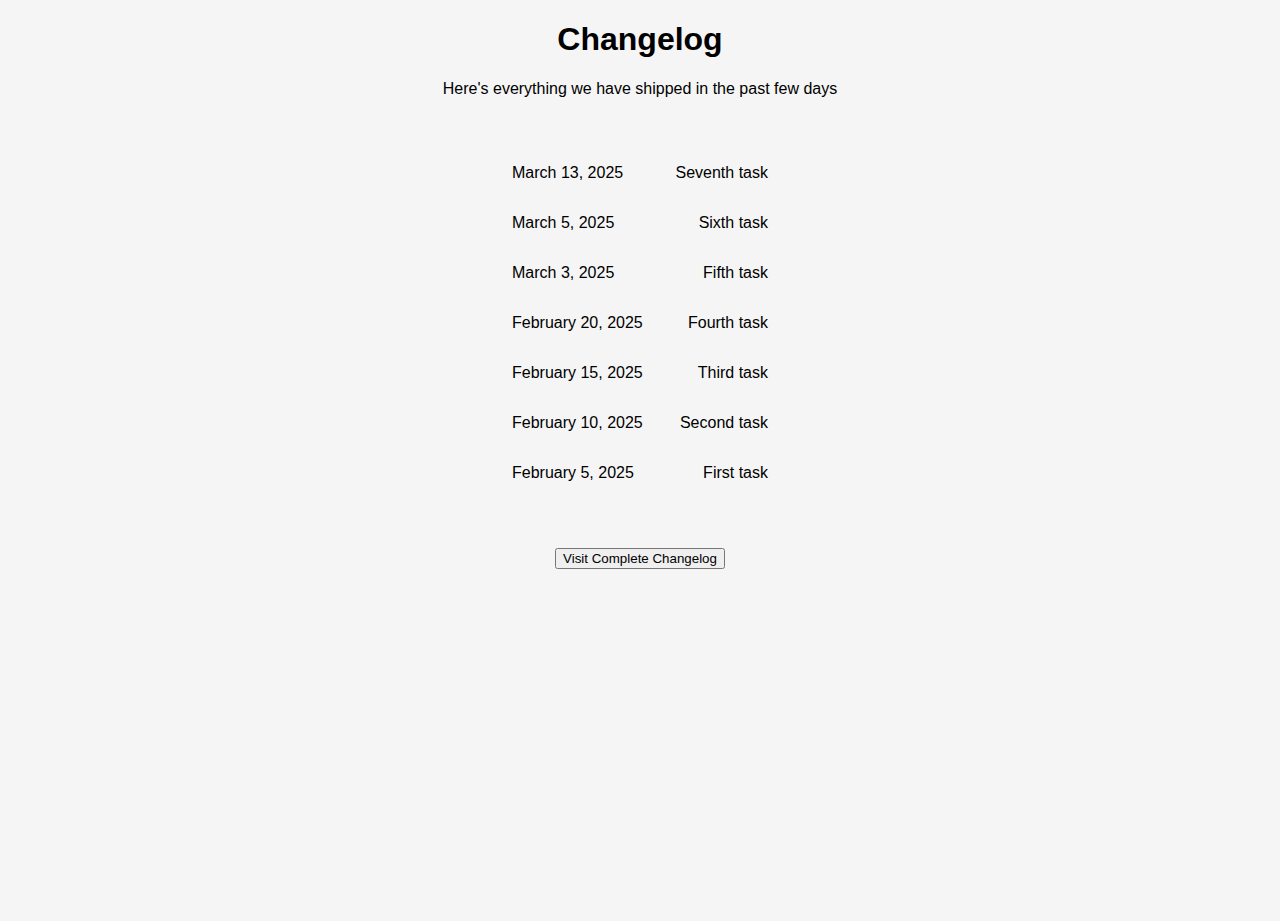
<file: Changelog Component/index.html>
<!DOCTYPE html>
<html lang="en">
<head>
  <meta charset="UTF-8">
  <meta name="viewport" content="width=device-width, initial-scale=1.0">
  <title>Changelog Component</title>
  <link rel="stylesheet" href="styles.css">
</head>
<body>
<section class="heading">
  <h1>Changelog</h1>
  <p>Here's everything we have shipped in the past few days</p>
</section>
<section class="tasks">
  <div>
    <p class="reg">March 13, 2025</p><p>Seventh task</p>
  </div>
    <div>
    <p class="reg">March 5, 2025</p><p>Sixth task</p>
    </div>
  <div>
    <p class="reg">March 3, 2025</p><p>Fifth task</p>
  </div>
  <div>
    <p class="reg">February 20, 2025</p><p>Fourth task</p>
  </div>
  <div>
    <p class="reg">February 15, 2025</p><p>Third task</p>
  </div>
  <div>
    <p class="reg">February 10, 2025</p><p>Second task</p>
  </div>
  <div>
    <p class="reg">February 5, 2025</p><p>First task</p>
  </div>
</section>
<section class="btn">
  <button>Visit Complete Changelog</button>
</section>
</body>
</html>
</file>
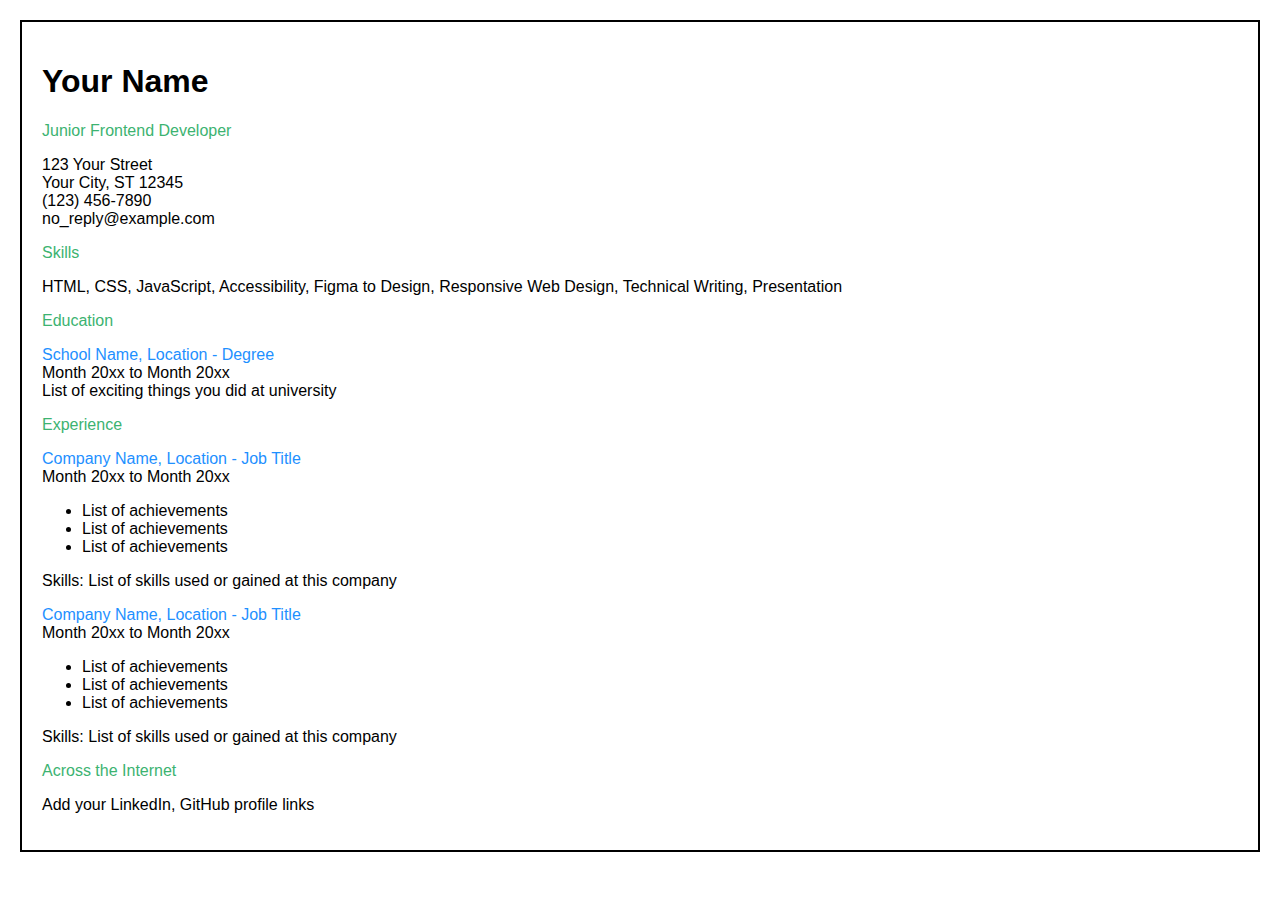
<file: Single-Page CV/index.html>
<!DOCTYPE html>
<head>
    <style>
        body{
            font-family: Arial, sans-serif;
            margin: 20px;
            padding:20px;
             border: 2px solid black;
        }
        span{
            color: mediumseagreen;
        }
        .blue{
            color: dodgerblue;
        }
    </style>
</head>
<body>
<h1>Your Name</h1>
<section>
    <span>Junior Frontend Developer</span>
    <p>
        123 Your Street<br>
        Your City, ST 12345<br>
        (123) 456-7890<br>
        no_reply@example.com
    </p>
</section>
<section>
    <span>Skills</span>
    <p>HTML, CSS, JavaScript, Accessibility, Figma to Design, Responsive Web Design, Technical Writing, Presentation</p>
</section>
<section>
    <span>Education</span>
    <p>
        <span class="blue">School Name, Location - Degree</span><br>
        Month 20xx to Month 20xx<br>
        List of exciting things you did at university
    </p>
</section>
<section>
    <span>Experience</span>
    <p>
        <span class="blue">Company Name, Location - Job Title</span><br>
        Month 20xx to Month 20xx<br>
    </p>
    <ul>
        <li>List of achievements</li>
        <li>List of achievements</li>
        <li>List of achievements</li>
    </ul>
    <p>Skills: List of skills used or gained at this company</p>
    <p>
        <span class="blue">Company Name, Location - Job Title</span><br>
        Month 20xx to Month 20xx<br>
    </p>
    <ul>
        <li>List of achievements</li>
        <li>List of achievements</li>
        <li>List of achievements</li>
    </ul>
    <p>Skills: List of skills used or gained at this company</p>
</section>
<section>
    <span>Across the Internet</span>
    <p>Add your LinkedIn, GitHub profile links</p>
</section>
</body>
</file>
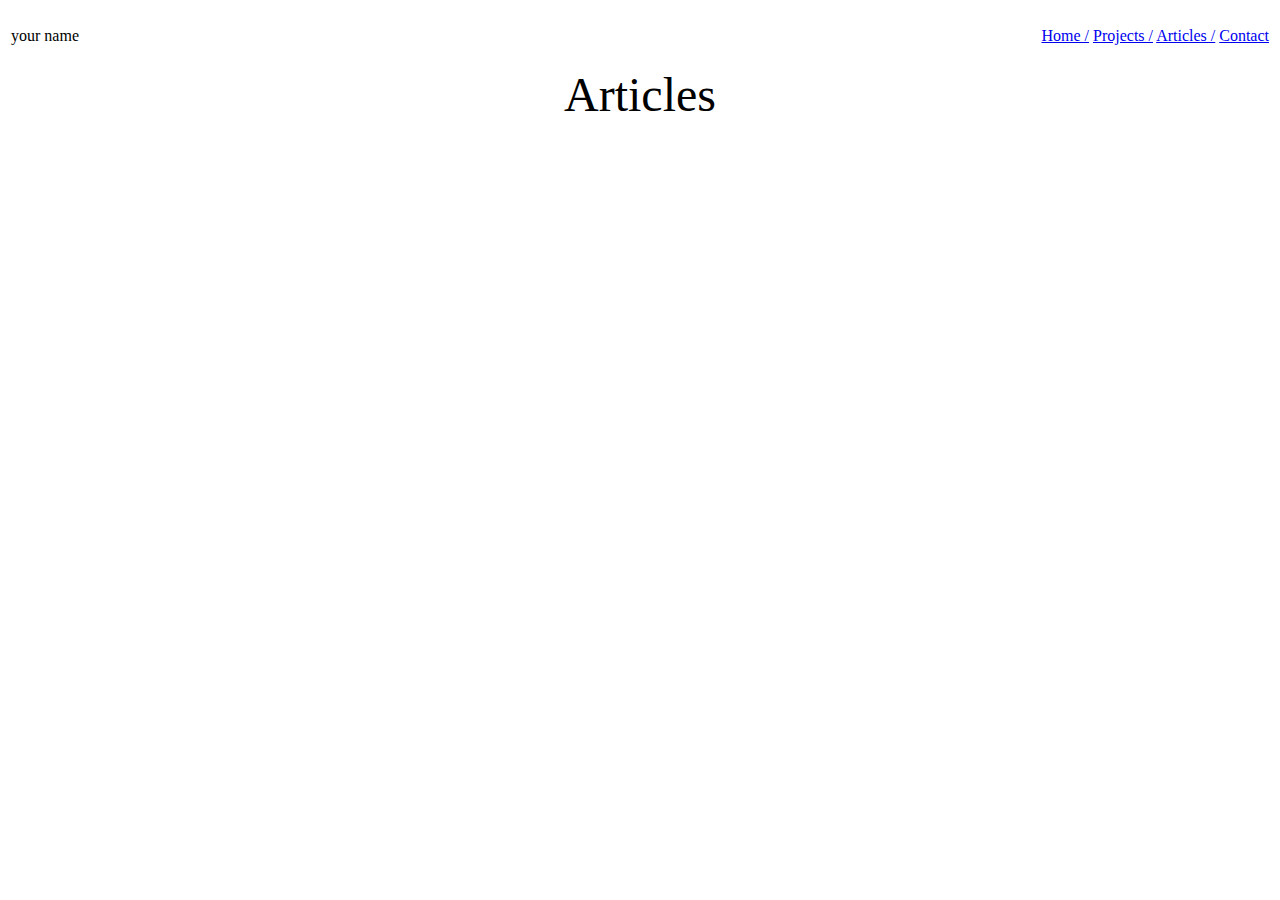
<file: Basic HTML Website/articles.html>
<!DOCTYPE html>
<html lang="en">
<head>
    <meta charset="UTF-8">
    <title>Title</title>
</head>
<body>

<table width="100%">
  <tr>
    <td align="left">
      <p>your name</p>
    </td>
    <td align="right">
      <a href="homepage.html">Home /</a>
      <a href="projects.html">Projects /</a>
      <a href="articles.html">Articles /</a>
      <a href="contact.html">Contact</a>
    </td>
  </tr>
</table>
<table width="100%" height="500%" style="border: none;">
  <tr>
    <td  align="center" valign="middle">
      <font face="Bradley Hand ITC" size="7">Articles</font>
    </td>
  </tr>
</table>
</body>
</html>
</file>
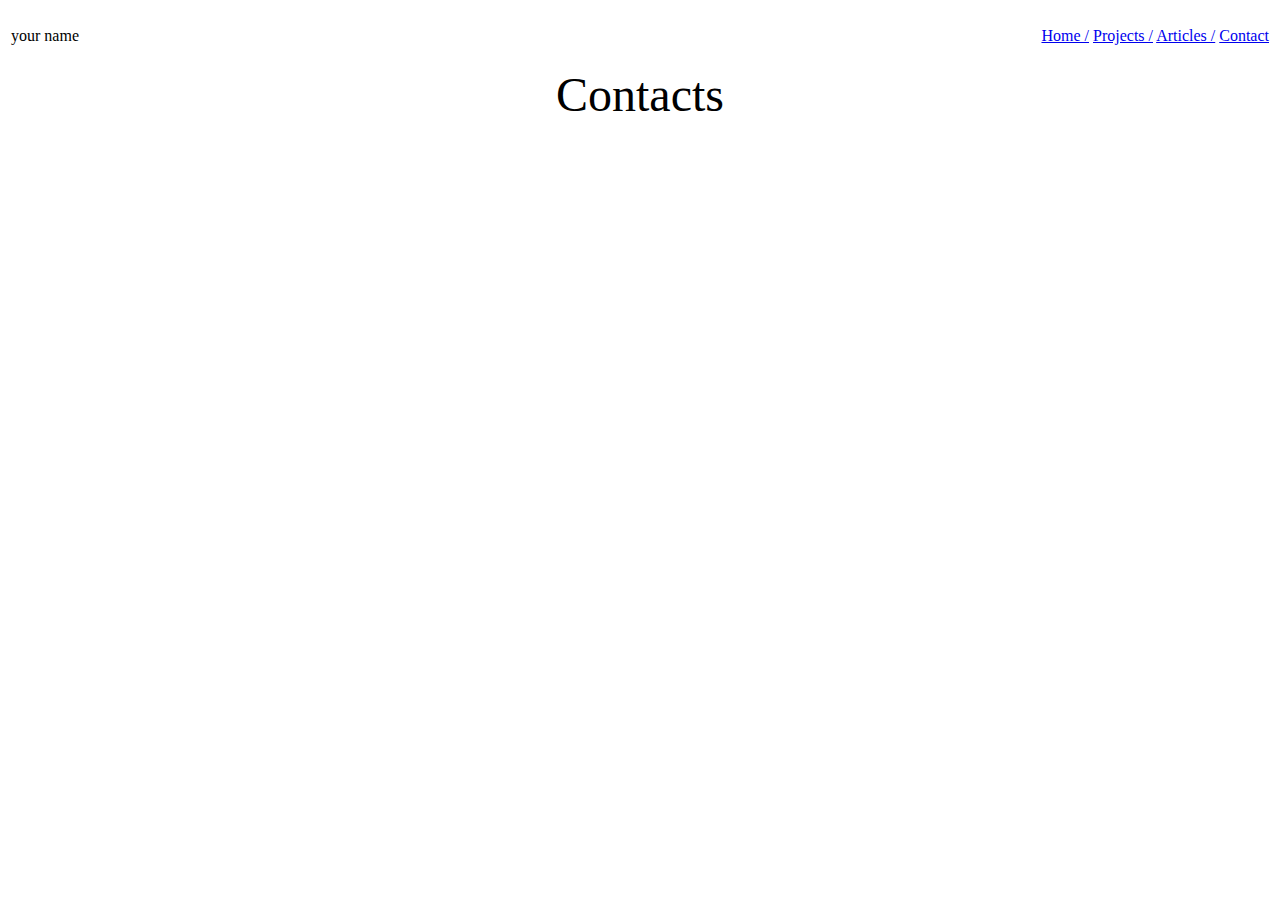
<file: Basic HTML Website/contact.html>
<!DOCTYPE html>
<html lang="en">
<head>
    <meta charset="UTF-8">
    <title>Title</title>
</head>
<body>

<table width="100%">
  <tr>
    <td align="left">
      <p>your name</p>
    </td>
    <td align="right">
      <a href="homepage.html">Home /</a>
      <a href="projects.html">Projects /</a>
      <a href="articles.html">Articles /</a>
      <a href="contact.html">Contact</a>
    </td>
  </tr>
</table>

<table width="100%" height="500%" style="border: none;">
  <tr>
    <td  align="center" valign="middle">
      <font face="Bradley Hand ITC" size="7">Contacts</font>
    </td>
  </tr>
</table>
</body>
</html>
</file>
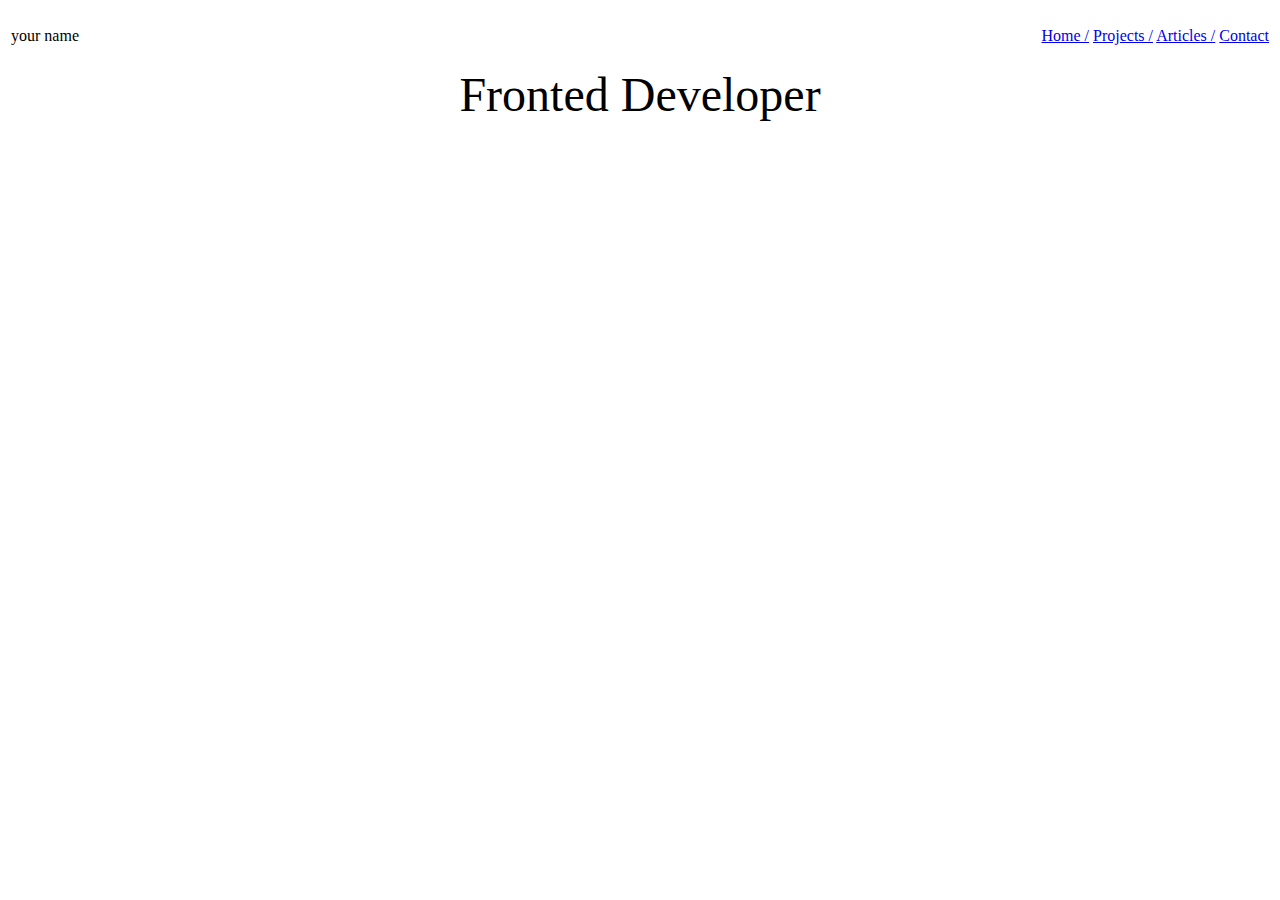
<file: Basic HTML Website/homepage.html>
<!DOCTYPE html>
<html lang="en">
<head>
    <meta charset="UTF-8">
    <title>Home</title>
</head>
<body>
<header>
    <table width="100%">
        <tr>
            <td align="left">
                <p>your name</p>
            </td>
            <td align="right">
                <a href="homepage.html">Home /</a>
                <a href="projects.html">Projects /</a>
                <a href="articles.html">Articles /</a>
                <a href="contact.html">Contact</a>
            </td>
        </tr>
    </table>
</header>
    <table width="100%" height="500%" style="border: none;">
        <tr>
            <td  align="center" valign="middle">
                <font face="Bradley Hand ITC" size="7">Fronted Developer</font>
            </td>
        </tr>
    </table>
</body>
</html>
</file>
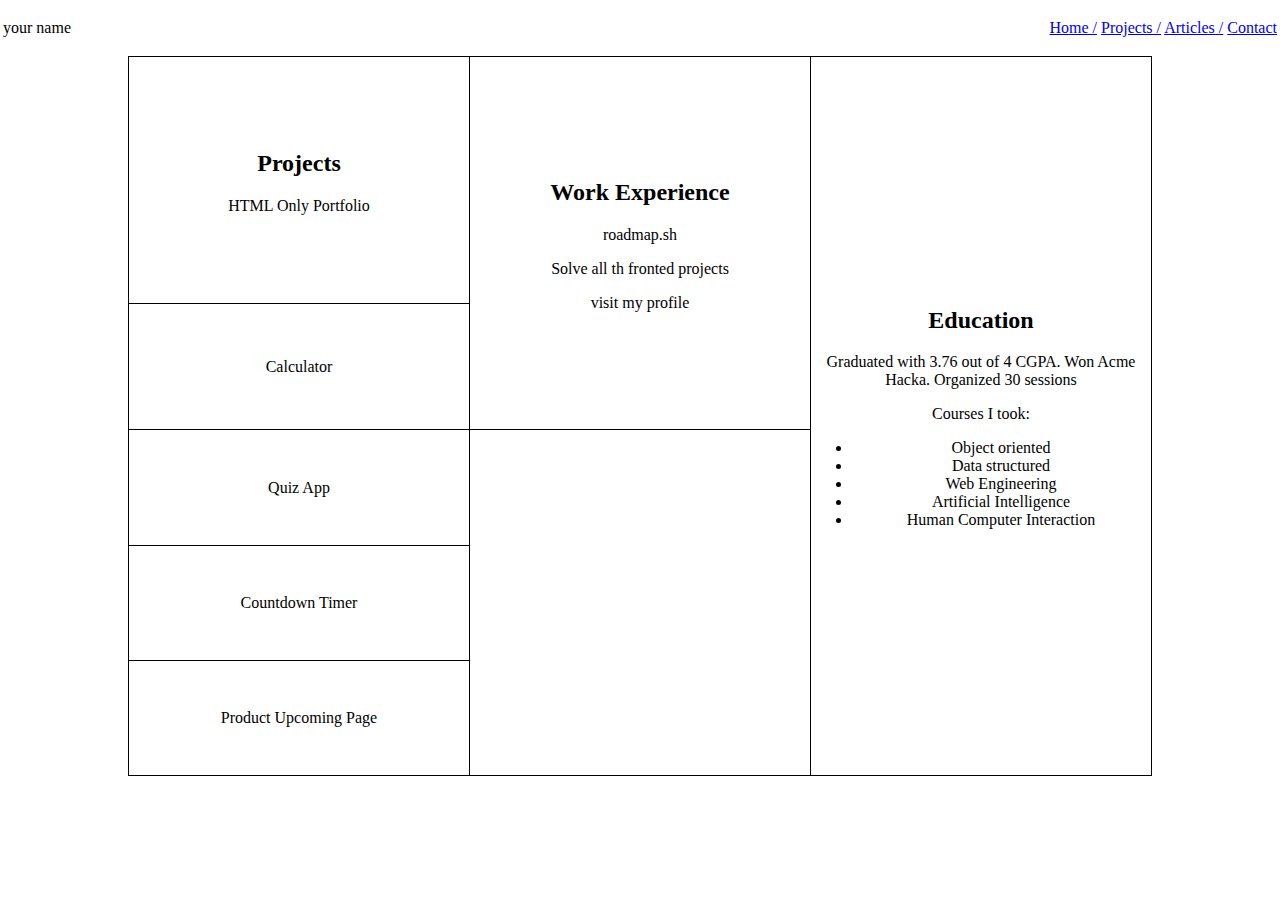
<file: Basic HTML Website/projects.html>
<!DOCTYPE html>
<html lang="en">
<head>
    <meta charset="UTF-8">
    <title>Projects</title>
    <meta name="viewport" content="width=device-width, initial-scale=1.0">
    <style>
        html, body {
            margin: 0;
            height: 100%;
        }

        .content {
            width: 80%;
            height: 80%;
            border-collapse: collapse;
            border: 1px solid black;
            margin: auto;
        }

        .col {
            text-align: center;
            border: 1px solid black;
        }
    </style>
</head>
<body>
<header>
    <table width="100%">
        <tr>
            <td align="left">
                <p>your name</p>
            </td>
            <td align="right">
                <a href="homepage.html">Home /</a>
                <a href="projects.html">Projects /</a>
                <a href="articles.html">Articles /</a>
                <a href="contact.html">Contact</a>
            </td>
        </tr>
    </table>
</header>
<table border="1" width="100%" style="border-collapse: collapse; border-color: black;" class="content">
    <!-- Primera fila -->
    <tr class="row">
        <td style="width: 33%; text-align: center;" class="col">
            <h2>Projects</h2>
            <p>HTML Only Portfolio</p>
        </td>
        <td rowspan="2" style="width: 33%; text-align: center;" class="col">
            <h2>Work Experience</h2>
            <p>roadmap.sh</p>
            <p>Solve all th fronted projects</p>
            <p>visit my profile</p>
        </td>
        <td rowspan="5" style="width: 33%; text-align: center;" class="col">
            <h2>Education</h2>
            <p>Graduated with 3.76 out of 4 CGPA. Won Acme Hacka. Organized 30 sessions</p>
            <p>Courses I took:</p>
            <ul>
                <li>Object oriented</li>
                <li>Data structured</li>
                <li>Web Engineering</li>
                <li>Artificial Intelligence</li>
                <li>Human Computer Interaction</li>
            </ul>
        </td>

    </tr>

    <tr class="row">
        <td style="text-align: center;" class="col">
            <p>Calculator</p>
        </td>
    </tr>

    <tr class="row">
        <td style="text-align: center;" class="col">
            <p>Quiz App</p>
        </td>
    </tr>
    <tr class="row">
        <td style="text-align: center;" class="col">
            <p>Countdown Timer</p>
        </td>
    </tr>
    <tr class="row">
        <td style="text-align: center;" class="col">
            <p>Product Upcoming Page</p>
        </td>
    </tr>
</table>
</body>
</html>
</file>
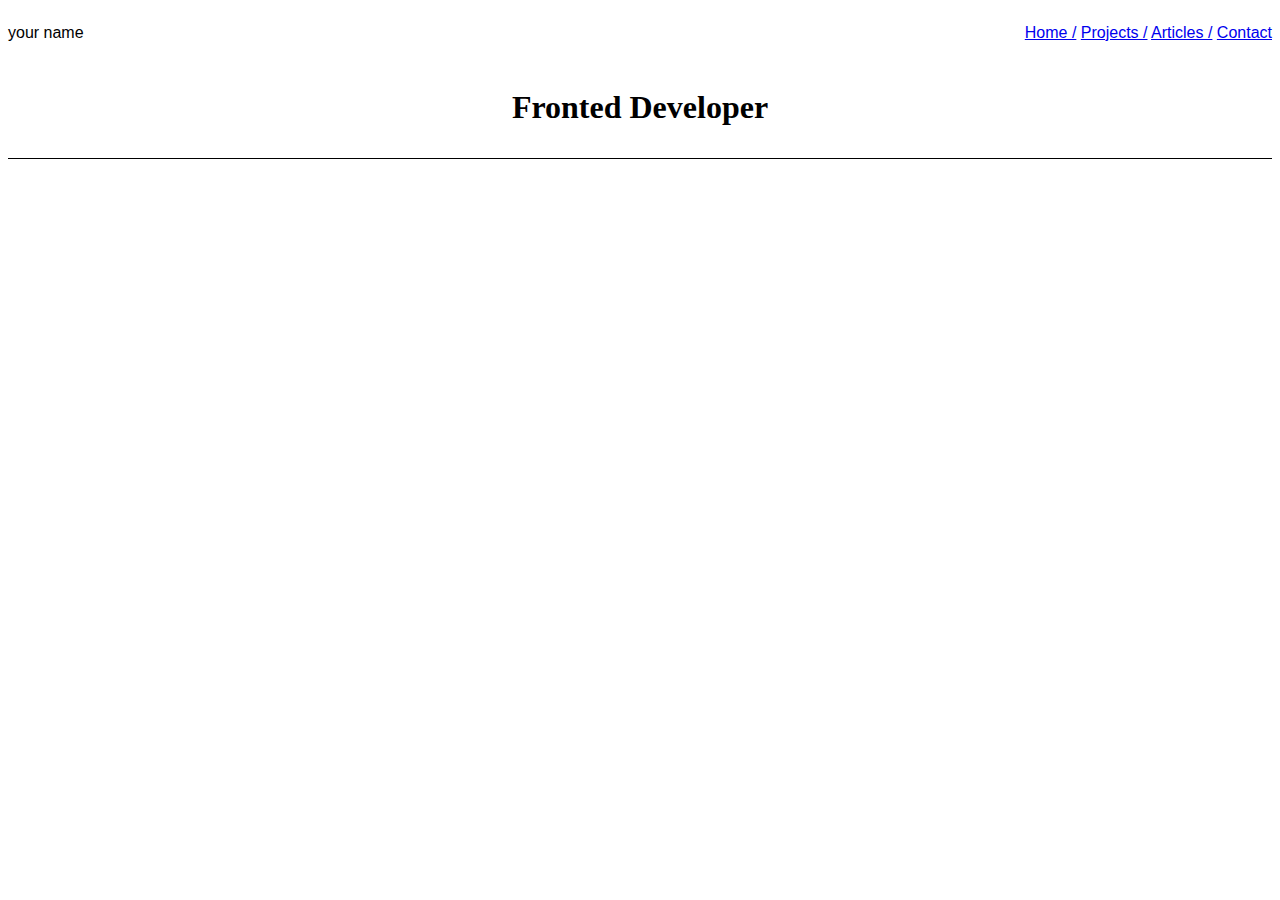
<file: Personal Portfolio/articles.html>
<!DOCTYPE html>
<html lang="en">
<head>
    <meta charset="UTF-8">
    <title>Articles</title>
  <link rel="stylesheet" href="styles.css">
</head>
<body>
<header>
  <div class="pageName">
    <p>your name</p>
  </div>
  <div class="navigate">
    <a href="homepage.html">Home /</a>
    <a href="projects.html">Projects /</a>
    <a href="articles.html">Articles /</a>
    <a href="contact.html">Contact</a>
  </div>
</header>

<section class="firstSection">
  <h1>Fronted Developer</h1>
</section>
</body>
</html>
</file>
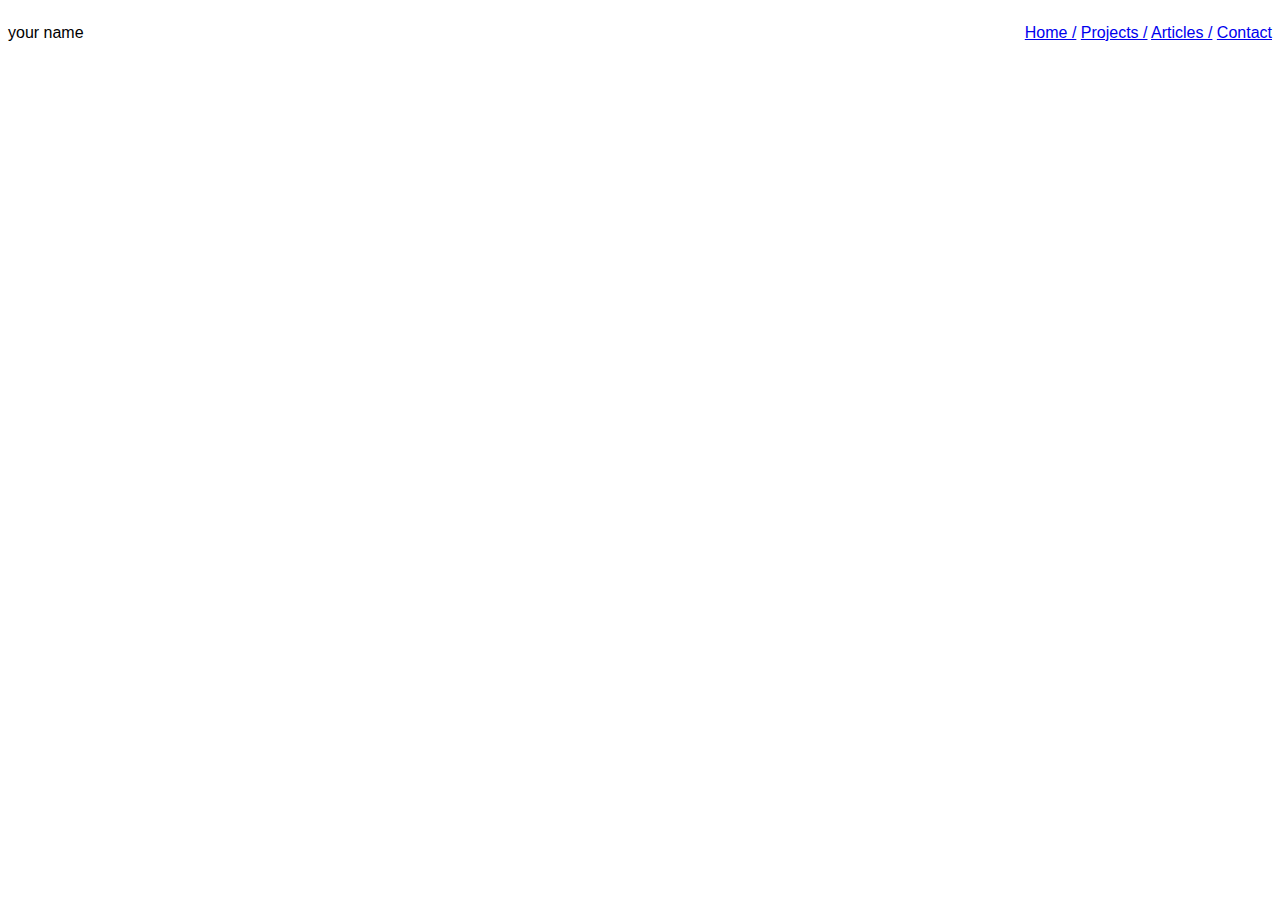
<file: Personal Portfolio/contact.html>
<!DOCTYPE html>
<html lang="en">
<head>
    <meta charset="UTF-8">
    <title>Contact</title>
    <link rel="stylesheet" href="styles.css">
</head>
<body>

<header>
    <div class="pageName">
        <p>your name</p>
    </div>
    <div class="navigate">
        <a href="homepage.html">Home /</a>
        <a href="projects.html">Projects /</a>
        <a href="articles.html">Articles /</a>
        <a href="contact.html">Contact</a>
    </div>
</header>

</body>
</html>
</file>
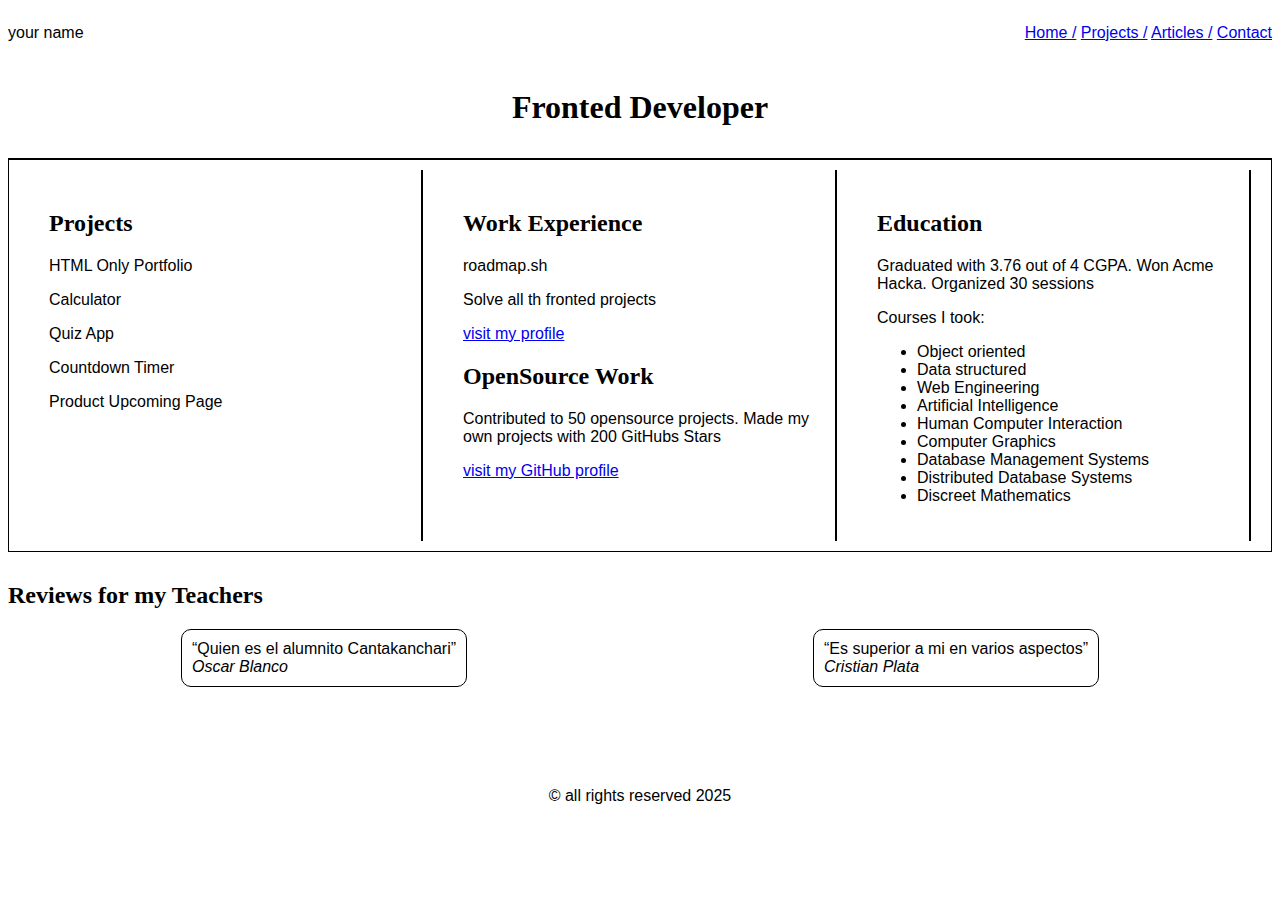
<file: Personal Portfolio/homepage.html>
<!DOCTYPE html>
<html lang="en">
<head>
    <meta charset="UTF-8">
    <title>Home</title>
    <link rel="stylesheet" href="styles.css">
</head>
<body>
<header>
    <div class="pageName">
        <p>your name</p>
    </div>
    <div class="navigate">
        <a href="homepage.html">Home /</a>
        <a href="projects.html">Projects /</a>
        <a href="articles.html">Articles /</a>
        <a href="contact.html">Contact</a>
    </div>
</header>
<section class="firstSection">
    <h1>Fronted Developer</h1>
</section>
<section class="secondSection">
    <div class="contentSecondSection">
        <h2>Projects</h2>
        <p>HTML Only Portfolio</p>
        <p>Calculator</p>
        <p>Quiz App</p>
        <p>Countdown Timer</p>
        <p>Product Upcoming Page</p>
    </div>
    <div class="contentSecondSection">
        <div>
            <h2>Work Experience</h2>
            <p>roadmap.sh</p>
            <p>Solve all th fronted projects</p>
            <p><a href="https://www.facebook.com/andres.blancorospigliozzi">visit my profile</a></p>
        </div>
        <div>
            <h2>OpenSource Work</h2>
            <p>Contributed to 50 opensource projects. Made my own projects with 200 GitHubs Stars</p>
            <p><a href="https://github.com/Andy-White-Rospi?tab=repositories">visit my GitHub profile</a></p>
        </div>
    </div>
    <div class="contentSecondSection">
        <h2>Education</h2>
        <p>Graduated with 3.76 out of 4 CGPA. Won Acme Hacka. Organized 30 sessions</p>
        <p>Courses I took:</p>
        <ul>
            <li>Object oriented</li>
            <li>Data structured</li>
            <li>Web Engineering</li>
            <li>Artificial Intelligence</li>
            <li>Human Computer Interaction</li>
            <li>Computer Graphics</li>
            <li>Database Management Systems</li>
            <li>Distributed Database Systems</li>
            <li>Discreet Mathematics</li>
        </ul>
    </div>
</section>
<section>
    <h2>Reviews for my Teachers</h2>
    <section class="thirdSection">
        <div class="refs">
            <q>Quien es el alumnito Cantakanchari</q>
            <cite><br>Oscar Blanco</cite>
        </div>
        <div class="refs">
            <q>Es superior a mi en varios aspectos</q>
            <cite><br>Cristian Plata</cite>
        </div>
    </section>
</section>
<footer>© all rights reserved 2025</footer>
</body>
</html>
</file>
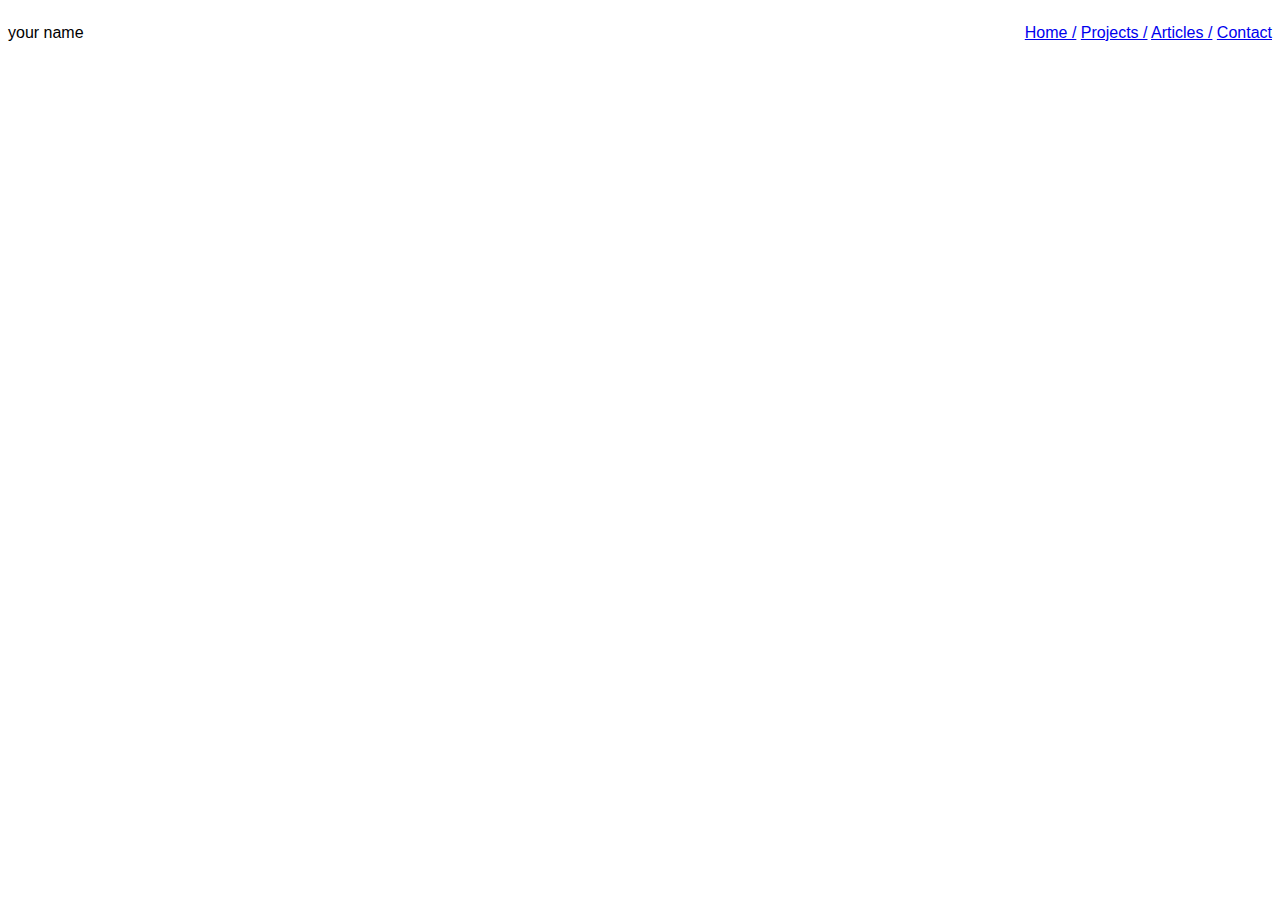
<file: Personal Portfolio/projects.html>
<!DOCTYPE html>
<html lang="en">
<head>
    <meta charset="UTF-8">
    <title>Projects</title>
    <meta name="viewport" content="width=device-width, initial-scale=1.0">
    <link rel="stylesheet" href="styles.css">
</head>
<body>
<header>
    <div class="pageName">
        <p>your name</p>
    </div>
    <div class="navigate">
        <a href="homepage.html">Home /</a>
        <a href="projects.html">Projects /</a>
        <a href="articles.html">Articles /</a>
        <a href="contact.html">Contact</a>
    </div>
</header>
</body>
</html>
</file>
<file: Changelog Component/styles.css>
/* Estilos generales */
body {
    font-family: Arial, sans-serif;
    margin: 0;
    padding: 0;
    box-sizing: border-box;
    background: #f5f5f5;
    min-height: 100vh;
}
div{
    display: flex;
    align-items: center;
    justify-content: space-between;
    gap: 20px;
}
.heading{
    text-align-last: center;
}
.tasks{
    margin-top: 50px;
    margin-left: 40%;
    margin-right: 40%;
}
.btn{
    margin-top: 40px;
    display: flex;
    justify-content: center;
    color: white;
    padding: 10px 20px;
    border-radius: 5px;
    border: none;
    cursor: pointer;
}

@media (max-width: 768px) {
    body {
        max-width: 100%; /* La tarjeta ocupa todo el ancho en pantallas pequeñas */
        grid-template-columns: 1fr;
    }
}

@media (min-width: 769px) and (max-width: 1024px) {
    body {
        max-width: 600px; /* Ajuste según el tamaño de la pantalla */
    }
}
</file>
<file: Personal Portfolio/styles.css>
body{
    font-family: "Arial", cursive;
}
header {
    display: flex;
    align-items: center;
    justify-content: space-between;
}
h1, h2 {
 font-family: "Bradley Hand ITC", cursive;
}
.firstSection {
    display: flex;
    justify-content: center;
    align-items: center;
    border-bottom: 1px solid black;
    padding: 10px;
}
.secondSection{
    display: flex;
    justify-content: space-between;
    border: 1px solid black;
    padding: 10px;
    margin-bottom: 30px;
}
.contentSecondSection {
    flex: 1;
    margin: 0 10px;
    border-right: 2px solid black;
    padding: 20px;
}
.thirdSection {
    display: flex;
    justify-content: space-around;
    align-items: flex-start;
}
.refs{
    border: 1px solid black;
    padding: 10px;
    border-radius: 10px;
}
footer{

    display: flex;
    justify-content: center;
    align-items: flex-start;
    margin-top: 100px;
}
</file>
